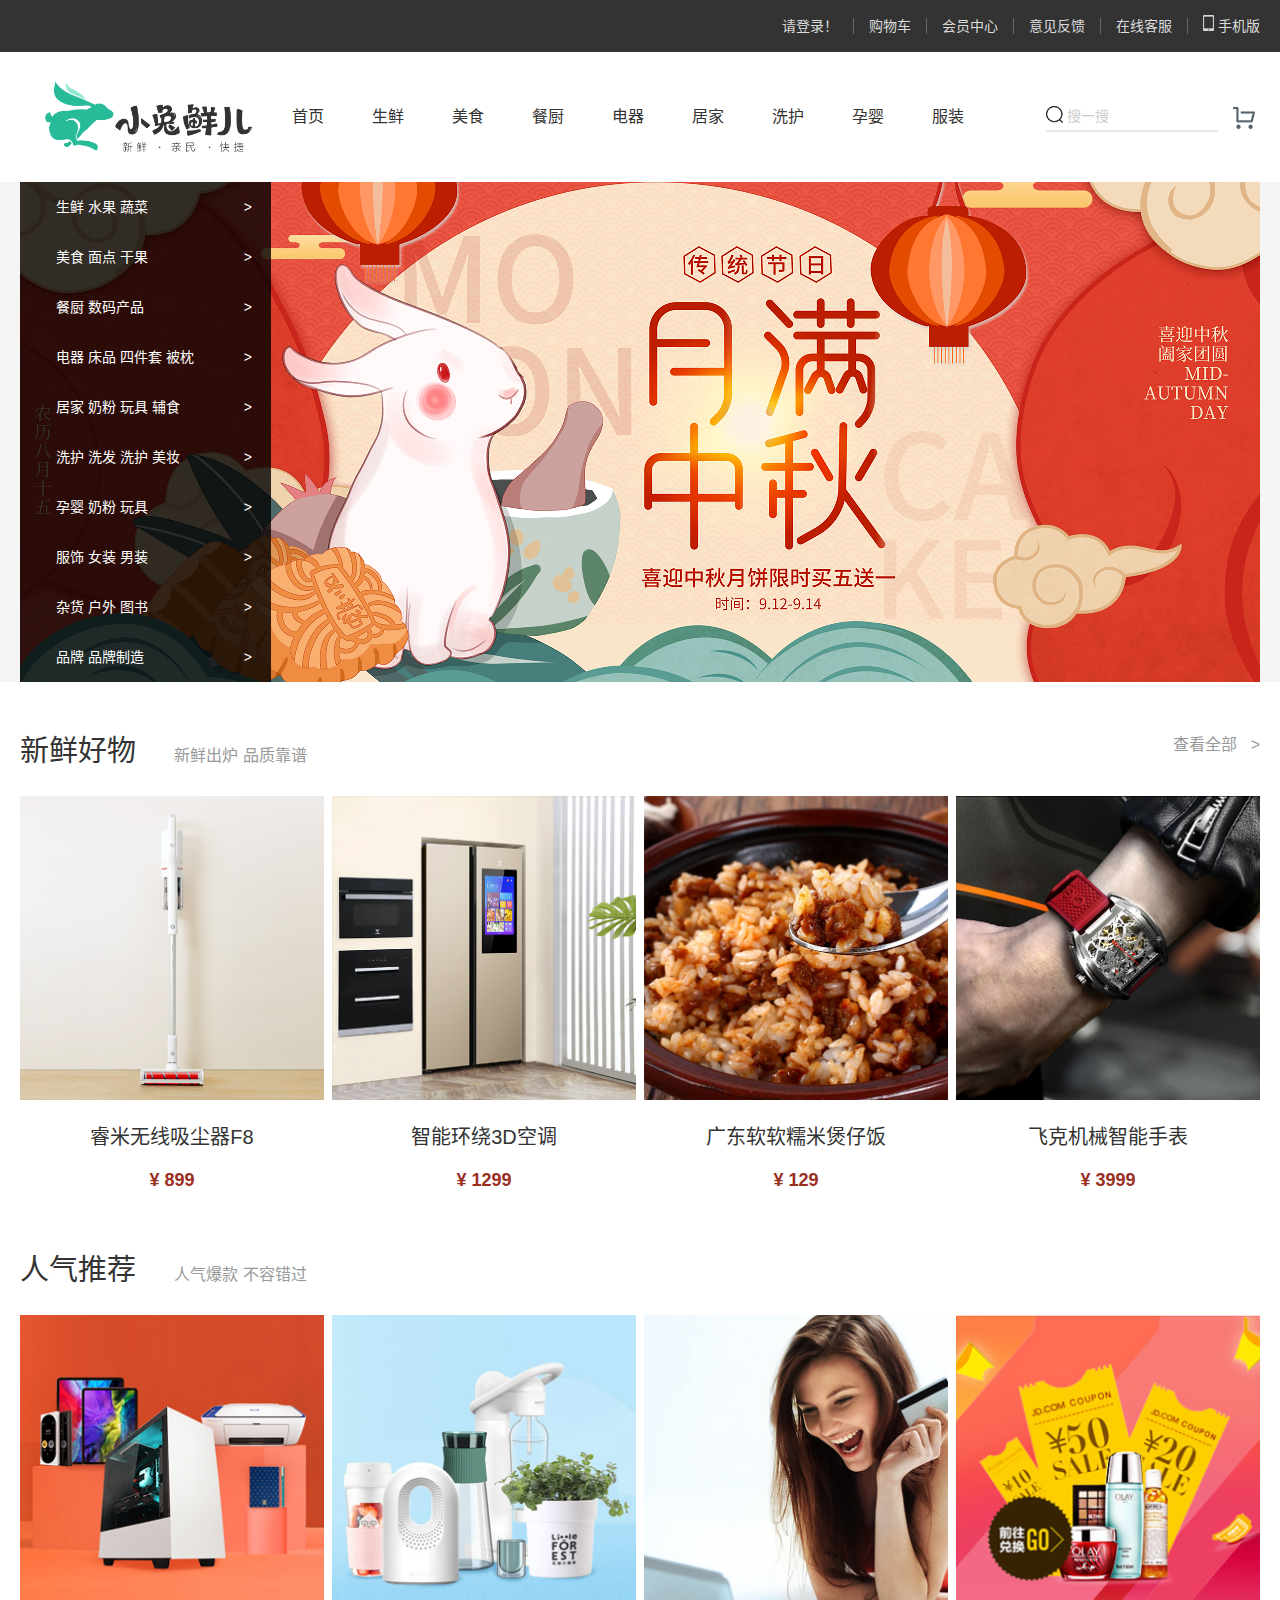
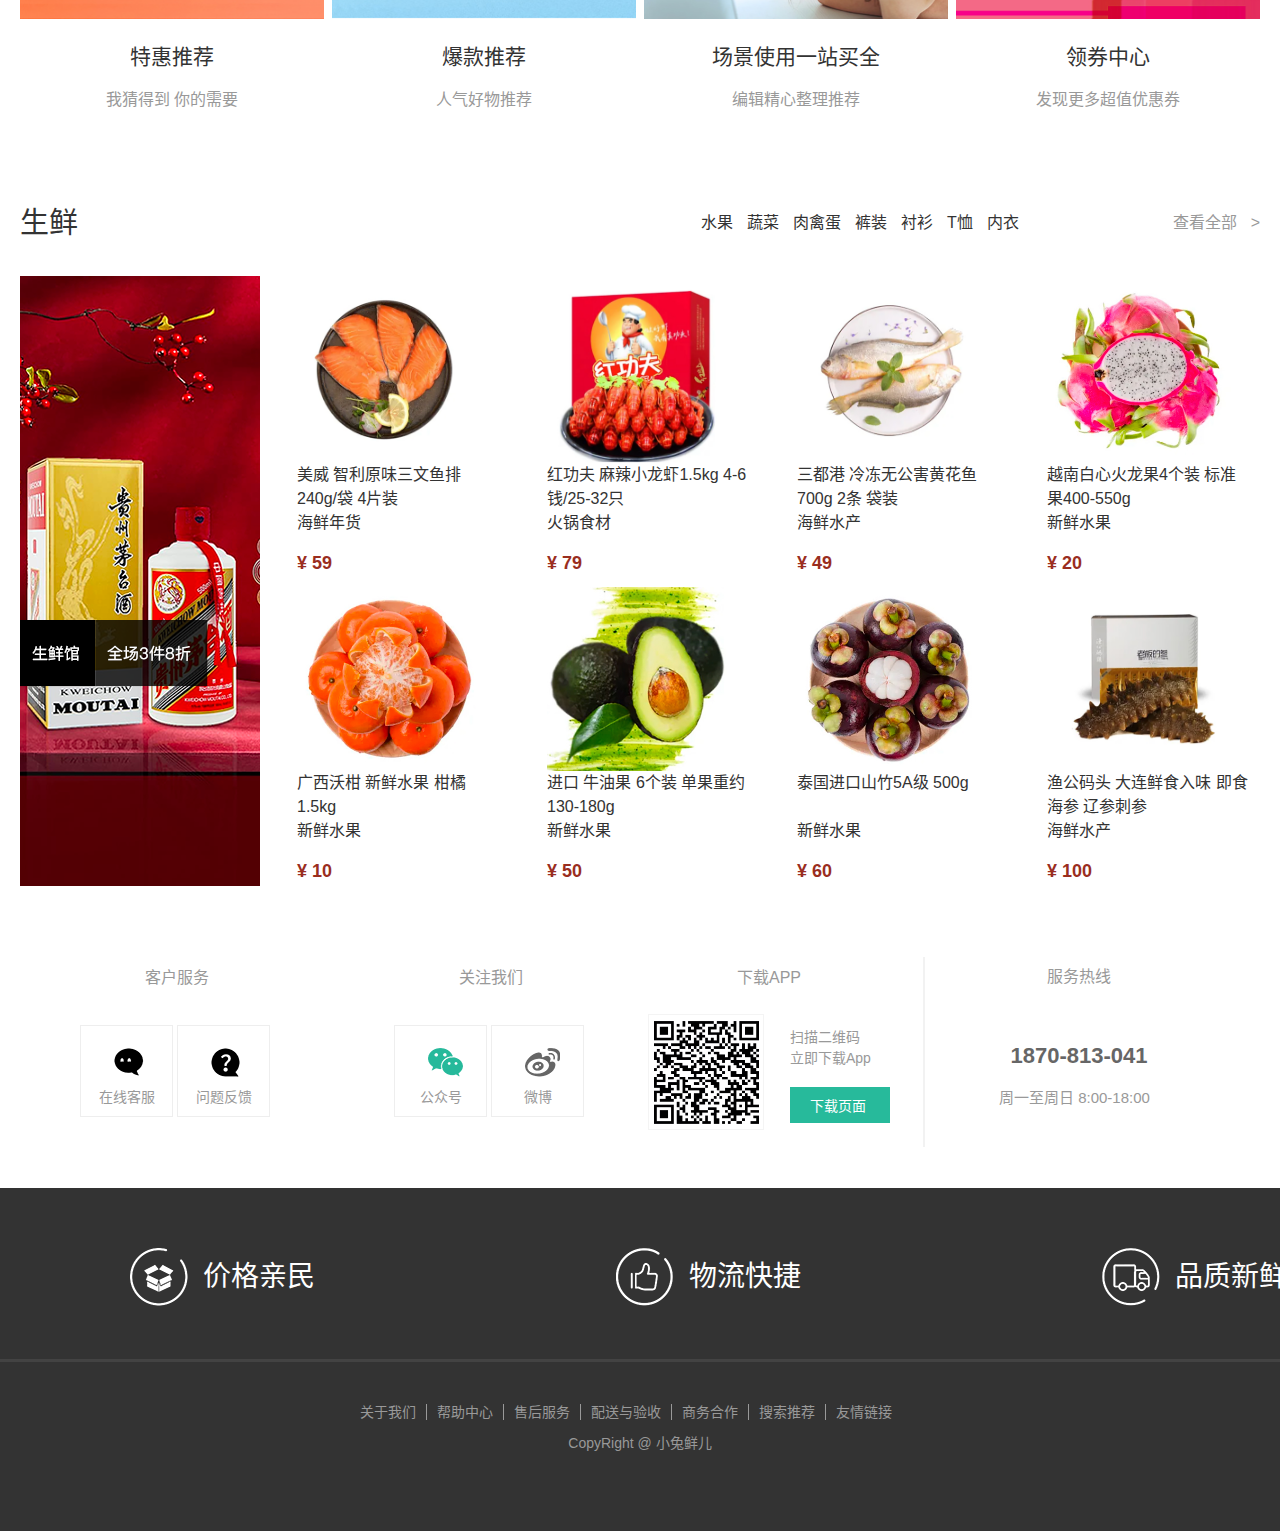
<file: index.html>
<!DOCTYPE html>
<html lang="zh-CN">
<head>
    <meta charset="UTF-8">
    <meta http-equiv="X-UA-Compatible" content="IE=edge">
    <meta name="viewport" content="width=device-width, initial-scale=1.0">
    <title>小兔鲜儿-新鲜、惠民、快捷！</title>
    <meta name="description" content="小兔鲜儿官网，致力于打造全球最大的食品、生鲜电商购物平台。">
    <meta name="keywords" content="小兔鲜儿,食品,生鲜,服装,家电,电商,购物">
    <link rel="shortcut icon" href="./images/favicon.ico">
    <link rel="stylesheet" href="./base.css">
    <link rel="stylesheet" href="./index.css">
</head>
<body>
    <!-- 标题 -->
    <div class="indextitle">
        <ul class="wrapper">
            <li><a href="#"><span></span> 手机版</a></li>
            <li><a href="#" id="zaixiankefu">在线客服</a></li>
            <li><a href="./yijianfankui/opinion.html">意见反馈</a></li>
            <li><a href="./geren_center/personal.html">会员中心</a></li>
            <li><a href="./shopping_car/shopping_car.html">购物车</a></li>
            <li><a href="./denglu/denglu.html" id="deng_lu">请登录！</a></li>    
        </ul>
    </div>
    <!-- 客服二维码 -->
    <div id="kefu_qrcod"><img src="./images/qrcod.png" width="200px;" height="200px"></div>
    <script src="./index.js"></script>
    <!-- 导航 -->
    <div class="dh wrapper">
       <div class="logo"><img src="./images/logo.png" width="207px"></div>
       <div class="nav">
        <ul>
            <li><a href="#">首页</a></li>
            <li><a href="#">生鲜</a></li>
            <li><a href="#">美食</a></li>
            <li><a href="#">餐厨</a></li>
            <li><a href="#">电器</a></li>
            <li><a href="#">居家</a></li>
            <li><a href="#">洗护</a></li>
            <li><a href="#">孕婴</a></li>
            <li><a href="#">服装</a></li>
        </ul>
       </div>
       <div class="sosuo">
        <span></span>
        <input type="text" placeholder=" 搜一搜">
       </div>
       <a href="./shopping_car/shopping_car.html" class="car"></a>
    </div>
    <!-- 轮播图 -->
    <div style="background-color: #f5f5f5;">
     <div class="banner wrapper">
        <div class="banner_left">
            <ul>
                <li><a href="#">生鲜 水果 蔬菜<span>></span></a></li>
                <li><a href="#">美食 面点 干果<span>></span></a></li>
                <li><a href="#">餐厨 数码产品<span>></span></a></li>
                <li><a href="#">电器 床品 四件套 被枕<span>></span></a></li>
                <li><a href="#">居家 奶粉 玩具 辅食<span>></span></a></li>
                <li><a href="#">洗护 洗发 洗护 美妆<span>></span></a></li>
                <li><a href="#">孕婴 奶粉 玩具<span>></span></a></li>
                <li><a href="#">服饰 女装 男装<span>></span></a></li>
                <li><a href="#">杂货 户外 图书<span>></span></a></li>
                <li><a href="#">品牌 品牌制造<span>></span></a></li>
            </ul>
        </div>
     </div>
    </div>
    <!-- 新鲜好物 -->
    <div class="xinxian wrapper">
        <div class="xinxiantitle">
            <span style="font-size: 29px;">新鲜好物</span>
            <p>新鲜出炉 品质靠谱</p>
            <a href="#">查看全部 &nbsp;&nbsp;></a>
        </div>
        <div class="xinxianphoto">
            <ul>
                <li>
                    <a href="https://item.jd.com/10053233692586.html">
                        <img src="./uploads/new_goods_1.jpg" width="304px">
                        <span>睿米无线吸尘器F8</span>
                        <h4>¥ 899</h4>
                    </a>
                </li>
                <li>
                    <a href="https://item.jd.com/10054317260463.html">
                        <img src="./uploads/new_goods_2.jpg" width="304px">
                        <span>智能环绕3D空调</span>
                        <h4>¥ 1299</h4>
                    </a>
                </li>
                <li>
                    <a href="https://item.jd.com/10029242506489.html">
                        <img src="./uploads/new_goods_3.jpg" width="304px">
                        <span>广东软软糯米煲仔饭</span>
                        <h4>¥ 129</h4>
                    </a>
                </li>
                <li style="margin-right: 0;">
                    <a href="https://item.jd.com/56588904859.html">
                        <img src="./uploads/new_goods_4.jpg" width="304px">
                        <span>飞克机械智能手表</span>
                        <h4>¥ 3999</h4>
                    </a>
                </li>
            </ul>
        </div>
    </div>
    <!-- 人气推荐 -->
    <div class="xinxian wrapper" style="margin-bottom: 55px;">
        <div class="xinxiantitle">
            <span style="font-size: 29px;">人气推荐</span>
            <p>人气爆款 不容错过</p>
        </div>
        <div class="popular">
            <ul>
                <li>
                    <a href="#">
                        <img src="./uploads/popular_1.jpg" width="304px">
                        <span>特惠推荐</span>
                        <h4>我猜得到 你的需要</h4>
                    </a>
                </li>
                <li>
                    <a href="#">
                        <img src="./uploads/popular_2.jpg" width="304px">
                        <span>爆款推荐</span>
                        <h4>人气好物推荐</h4>
                    </a>
                </li>
                <li>
                    <a href="#">
                        <img src="./uploads/popular_3.jpg" width="304px">
                        <span>场景使用一站买全</span>
                        <h4>编辑精心整理推荐</h4>
                    </a>
                </li>
                <li style="margin-right: 0;">
                    <a href="#">
                        <img src="./uploads/popular_4.jpg" width="304px">
                        <span>领券中心</span>
                        <h4>发现更多超值优惠券</h4>
                    </a>
                </li>
            </ul>
        </div>
    </div>
    <!-- 生鲜 -->
    <div class="fresh wrapper">
         <div class="freshtitle">
             <h3>生鲜</h3>
             <ul style="margin-left: 674px;">
                <li><a href="#">水果</a></li>
                <li><a href="#">蔬菜</a></li>
                <li><a href="#">肉禽蛋</a></li>
                <li><a href="#">裤装</a></li>
                <li><a href="#">衬衫</a></li>
                <li><a href="#">T恤</a></li>
                <li><a href="#">内衣</a></li>
             </ul>
             <a href="#" class="showall">查看全部 &nbsp;&nbsp;></a>
         </div>
         <div class="freshphoto">
            <a href="#"><img src="./uploads/fresh_goods_cover.png"></a>
            <div class="freshphoto_right">
                <ul>
                    <li>
                        <a href="#">
                            <img src="./uploads/fresh_goods_1.jpg" width=184px height="184px">
                            <span>美威 智利原味三文鱼排 240g/袋 4片装</span>
                            <p>海鲜年货</p>
                            <h4>¥ 59</h4>                 
                        </a>
                    </li>
                    <li>
                        <a href="#">
                            <img src="./uploads/fresh_goods_2.jpg" width=184px height="184px">
                            <span>红功夫 麻辣小龙虾1.5kg 4-6钱/25-32只</span>
                            <p>火锅食材</p>
                            <h4>¥ 79</h4>                 
                        </a>
                    </li>
                    <li>
                        <a href="#">
                            <img src="./uploads/fresh_goods_3.jpg" width=184px height="184px">
                            <span>三都港 冷冻无公害黄花鱼 700g 2条 袋装</span>
                            <p>海鲜水产</p>
                            <h4>¥ 49</h4>                 
                        </a>
                    </li>
                    <li>
                        <a href="#">
                            <img src="./uploads/fresh_goods_5.jpg" width=184px height="184px">
                            <span>越南白心火龙果4个装 标准果400-550g</span>
                            <p>新鲜水果</p>
                            <h4>¥ 20</h4>                 
                        </a>
                    </li>
                    <li>
                        <a href="#">
                            <img src="./uploads/fresh_goods_6.jpg" width=184px height="184px">
                            <span>广西沃柑 新鲜水果 柑橘1.5kg</span>
                            <p>新鲜水果</p>
                            <h4>¥ 10</h4>                 
                        </a>
                    </li>
                    <li>
                        <a href="#">
                            <img src="./uploads/fresh_goods_7.jpg" width=184px height="184px">
                            <span>进口 牛油果 6个装 单果重约130-180g</span>
                            <p>新鲜水果</p>
                            <h4>¥ 50</h4>                 
                        </a>
                    </li>
                    <li>
                        <a href="#">
                            <img src="./uploads/fresh_goods_8.jpg" width=184px height="184px">
                            <span>泰国进口山竹5A级 500g</span><br>
                            <p>新鲜水果</p>
                            <h4>¥ 60</h4>                 
                        </a>
                    </li>
                    <li>
                        <a href="#">
                            <img src="./uploads/fresh_goods_4.jpg" width=184px height="184px">
                            <span>渔公码头 大连鲜食入味 即食海参 辽参刺参 </span>
                            <p>海鲜水产</p>
                            <h4>¥ 100</h4>                 
                        </a>
                    </li>
                </ul>
            </div>
         </div>
    </div>
    <!-- 联系我们 -->
    <div class="callWe wrapper">
        <div class="callwe_khfw">
              <p style="text-align: center; color: #999999;">客户服务</p>
              <a href="#" class="khfwcommon">
                <span></span>
                <p>在线客服</p>
              </a>
              <a class="khfwcommon">
                <span style="background-position: -350px -70px;"></span>
                <p>问题反馈</p>
              </a>
        </div>
        <div class="callwe_khfw" style="margin-left: 120px;">
            <p style="text-align: center; color: #999999;">关注我们</p>
            <a href="#" class="khfwcommon">
              <span style="background-position: -205px -15px;"></span>
              <p>公众号</p>
            </a>
            <a href="#" class="khfwcommon">
              <span style="background-position: -350px -15px;"></span>
              <p>微博</p>
            </a>
        </div>
        <div class="callwe_xz">
            <p style="text-align: center; color: #999999; padding-left: 0;">下载APP</p>
            <div class="qrcode">
              <img src="./images/qrcod.png" width="105px" height="103px" style="margin-top: 6px; margin-left: 5px;">
            </div>
            <div class="xz_right">
                <p>扫描二维码</p>
                <p>立即下载App</p>
                <a href="#">下载页面</a>
            </div>
        </div>
        <div class="callwe_h">
           <div class="callwe_call">
               <p style="text-align: center; color: #999999;">服务热线</p>
               <span>1870-813-041</span>
               <p style="margin-top: 15px; font-size: 15px; color: #999999;">周一至周日 8:00-18:00</p>
           </div>
        </div>
    </div>
    <!-- 版权 -->
    <div class="copyright">
        <div class="copyright_top wrapper">
          <div class="font" style="margin-left: 130px;">
                <span style="background-position: 0 0;"></span>
                <p>价格亲民</p>
          </div>
          <div class="font" style="margin-left: 300px;">
                <span style="background-position: -65px 0;"></span>
                <p>物流快捷</p>
          </div>
          <div class="font" style="margin-left: 300px;">
                <span style="background-position: -130px 0;"></span>
                <p>品质新鲜</p>
          </div>
        </div>
        <div class="copyright_botton wrapper">
          <ul>
            <li><a href="#">关于我们</a></li>
            <li><a href="#">帮助中心</a></li>
            <li><a href="#">售后服务</a></li>
            <li><a href="#">配送与验收</a></li>
            <li><a href="#">商务合作</a></li>
            <li><a href="#">搜索推荐</a></li>
            <li><a href="#">友情链接</a></li>
          </ul>
          <p>CopyRight @ 小兔鲜儿</p>
        </div>
    </div>
</body>
</html>
</file>
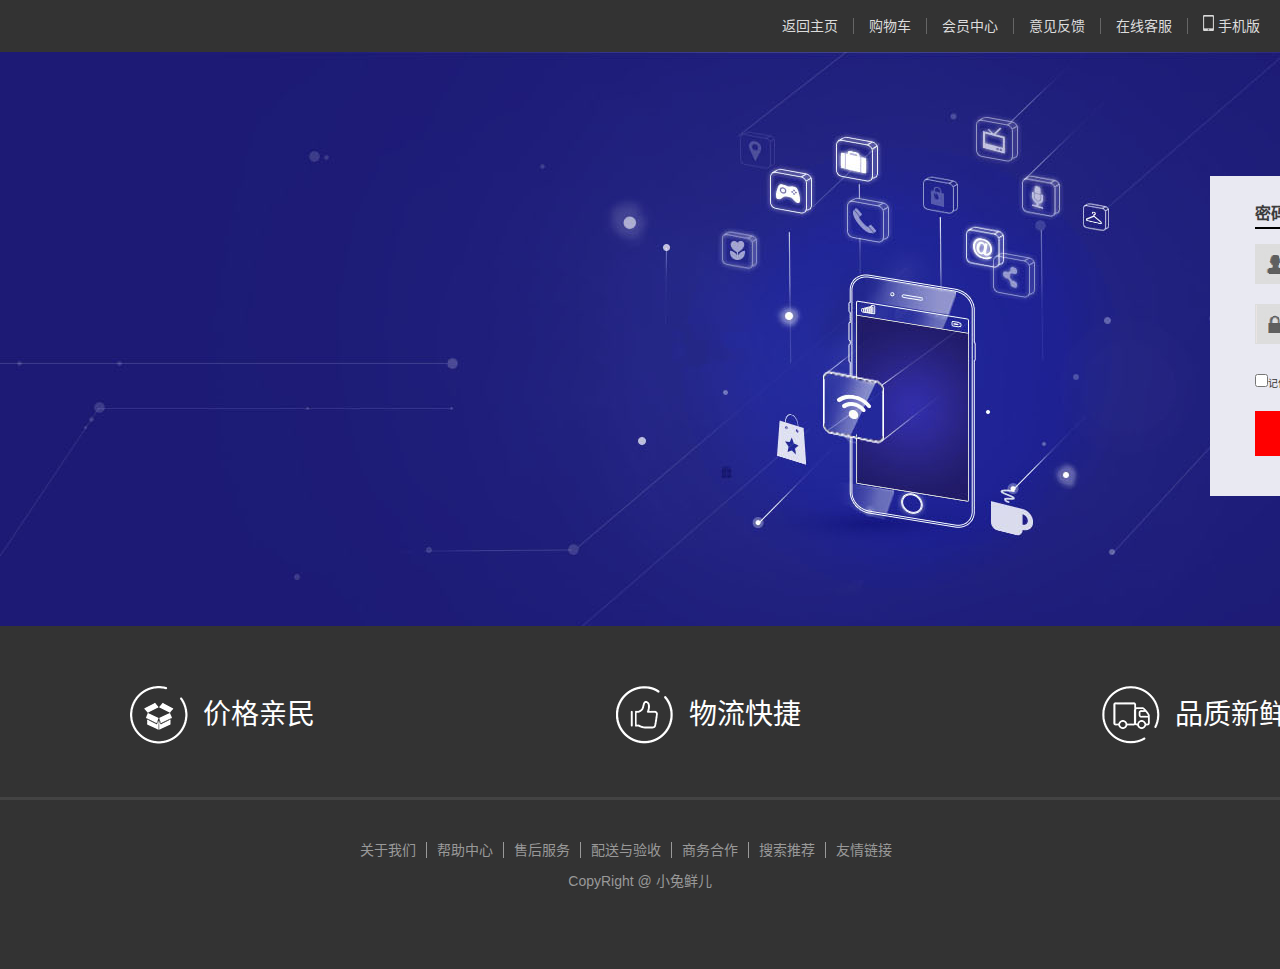
<file: denglu/denglu.html>
<!DOCTYPE html>
<html lang="zh-CN">
<head>
    <meta charset="UTF-8">
    <meta http-equiv="X-UA-Compatible" content="IE=edge">
    <meta name="viewport" content="width=device-width, initial-scale=1.0">
    <title>小兔鲜儿-新鲜、惠民、快捷！</title>
    <meta name="description" content="小兔鲜儿官网，致力于打造全球最大的食品、生鲜电商购物平台。">
    <meta name="keywords" content="小兔鲜儿,食品,生鲜,服装,家电,电商,购物">
    <link rel="shortcut icon" href="../images/favicon.ico">
    <link rel="stylesheet" href="../base.css">
    <link rel="stylesheet" href="../index.css">
    <link rel="stylesheet" href="./denglu.css">
</head>
<body>
    <!-- 标题 -->
    <div class="indextitle">
        <ul class="wrapper">
            <li><a href="#"><span></span> 手机版</a></li>
            <li><a href="#" id="zaixiankefu">在线客服</a></li>
            <li><a href="../yijianfankui/opinion.html">意见反馈</a></li>
            <li><a href="#">会员中心</a></li>
            <li><a href="#">购物车</a></li>
            <li><a href="../index.html">返回主页</a></li>
        </ul>
    </div>
    <!-- 登录 -->
    <div class="denglu">
    <!-- 客服二维码 -->
    <div id="kefu_qrcod"><img src="../images/qrcod.png" width="200px;" height="200px"></div>
        <div class="wrapper" style="height: 574px;">
            <div class="dl">
                <div class="font_tobu">密码登录</div>
                <div class="yhm"><img src="../images/r.png" width="37px" height="38px"><input type="text" value="" placeholder="用户名/邮箱地址/手机号" id="user"></div>
                <div class="yhm mm"><img src="../images/suo.png" width="37px" height="38px"><input type="password" value="" placeholder="填写密码" id="password"></div>
                   <div class="jz">
                        <label><input type="checkbox" name="type">记住账号</label>
                        <span style="margin-left: 63px;">
                            <a href="#">欢迎注册&nbsp;</a>
                            <a href="#">&nbsp;忘记密码?</a>
                        </span>
                    </div>
                    <button type="submit" class="font_denglu" id="enter">登录</button>
                    <script src="./denglu.js"></script>
            </div>
        </div>
    </div>
    <!-- 版权 -->
    <div class="copyright">
        <div class="copyright_top wrapper">
          <div class="font" style="margin-left: 130px;">
                <span style="background-position: 0 0;"></span>
                <p>价格亲民</p>
          </div>
          <div class="font" style="margin-left: 300px;">
                <span style="background-position: -65px 0;"></span>
                <p>物流快捷</p>
          </div>
          <div class="font" style="margin-left: 300px;">
                <span style="background-position: -130px 0;"></span>
                <p>品质新鲜</p>
          </div>
        </div>
        <div class="copyright_botton wrapper">
          <ul>
            <li><a href="#">关于我们</a></li>
            <li><a href="#">帮助中心</a></li>
            <li><a href="#">售后服务</a></li>
            <li><a href="#">配送与验收</a></li>
            <li><a href="#">商务合作</a></li>
            <li><a href="#">搜索推荐</a></li>
            <li><a href="#">友情链接</a></li>
          </ul>
          <p>CopyRight @ 小兔鲜儿</p>
        </div>
    </div>
</body>
</html>
</file>
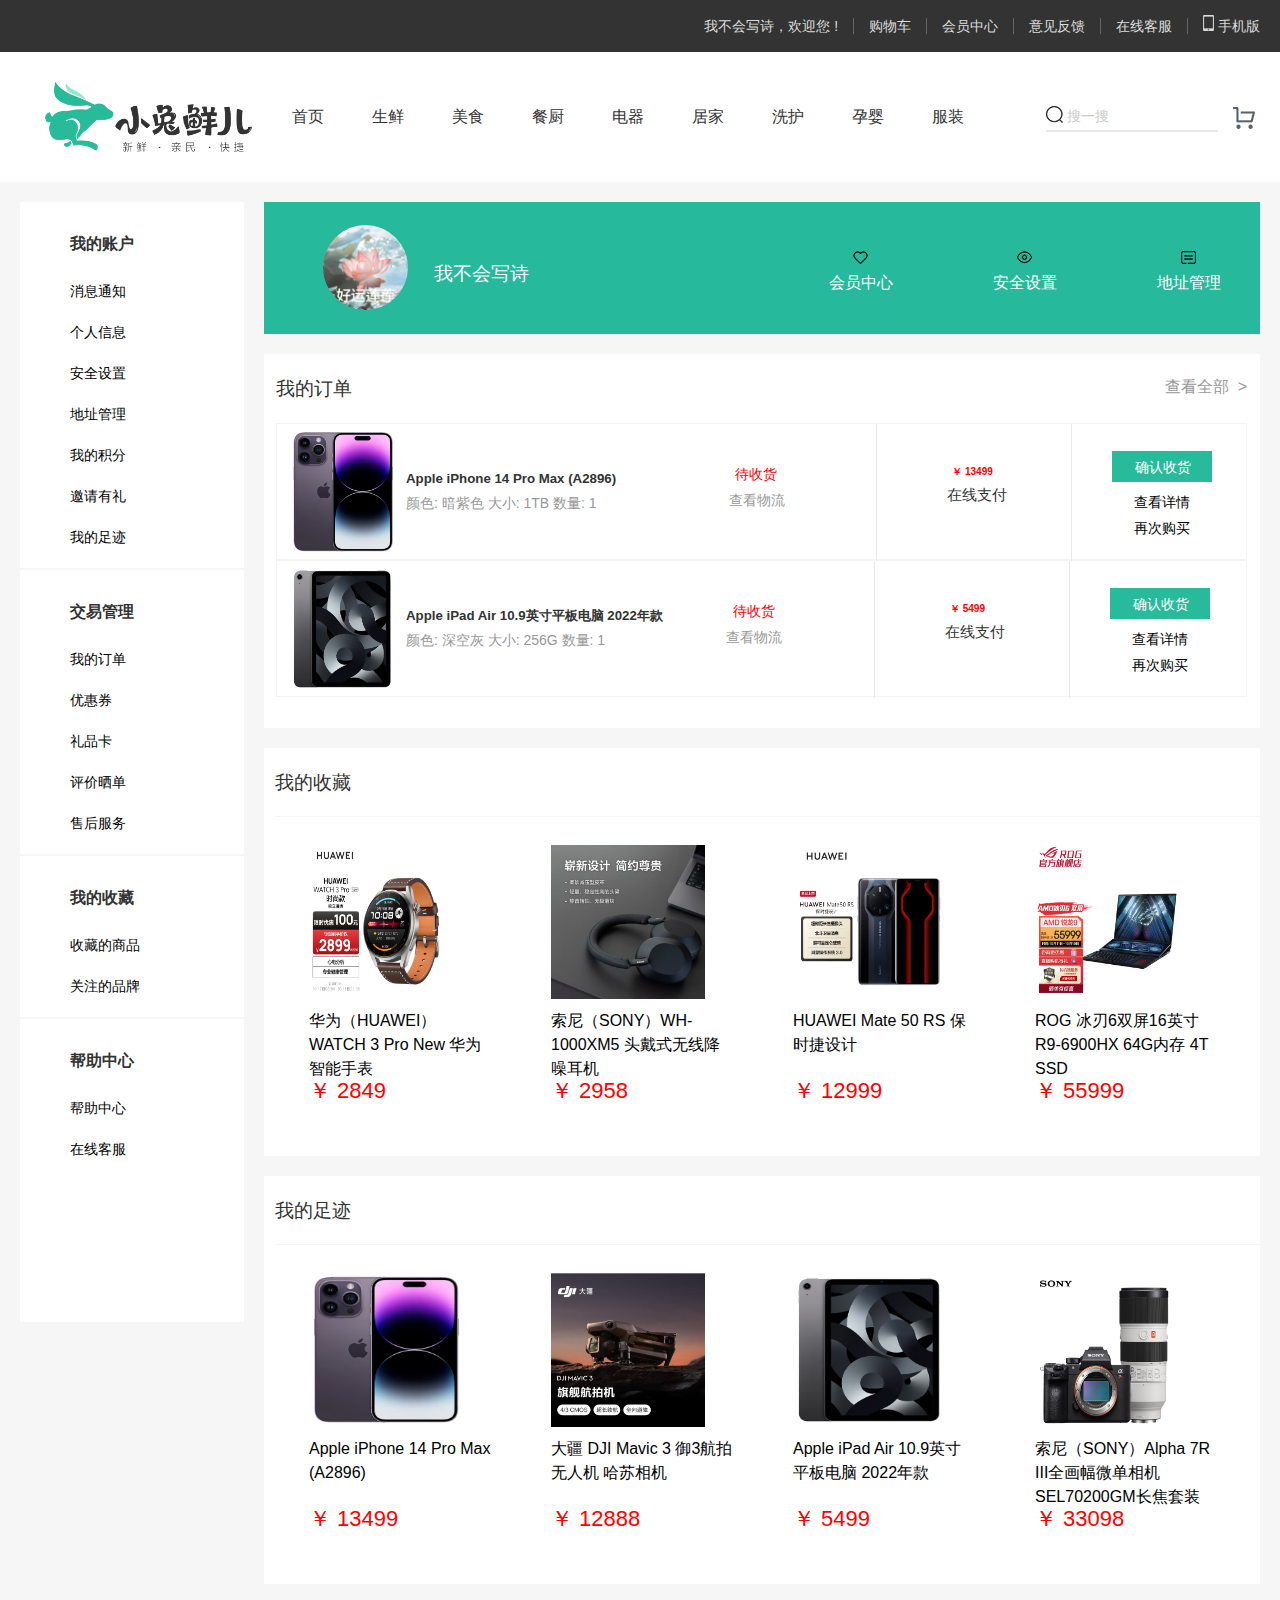
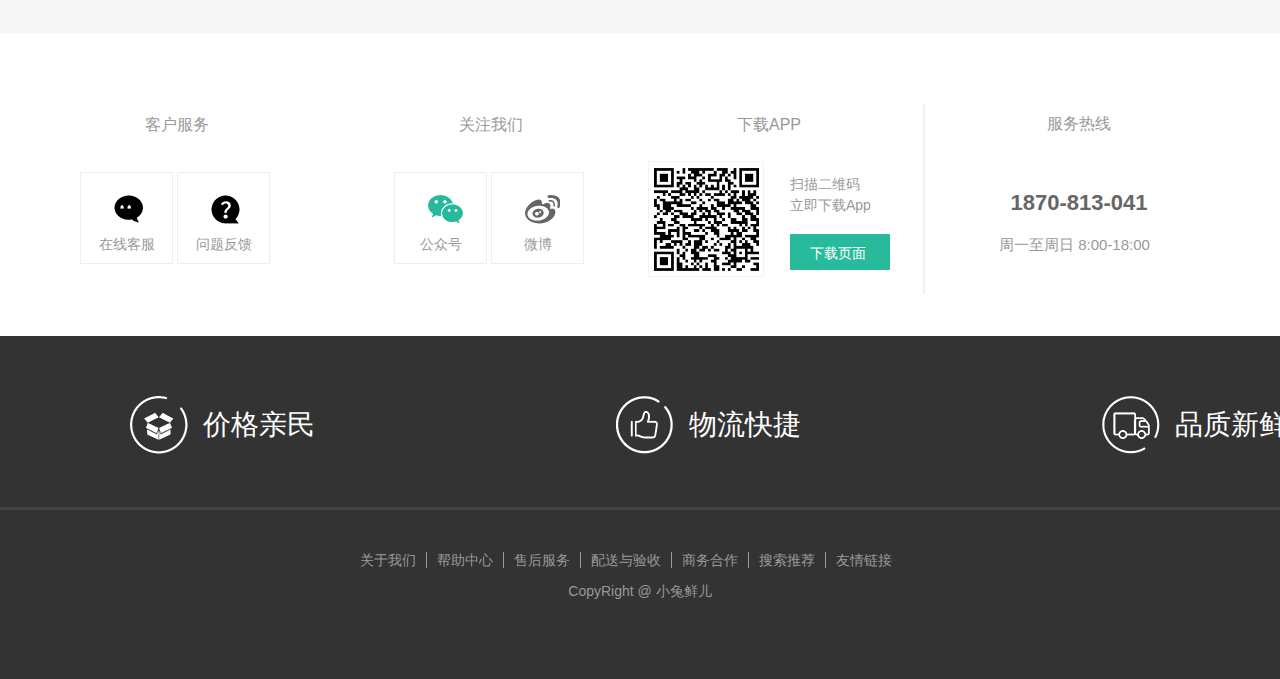
<file: geren_center/personal.html>
<!DOCTYPE html>
<html lang="en">
<head>
    <meta charset="UTF-8">
    <meta http-equiv="X-UA-Compatible" content="IE=edge">
    <meta name="viewport" content="width=device-width, initial-scale=1.0">
    <title>小兔鲜儿-新鲜、惠民、快捷！</title>
    <meta name="description" content="小兔鲜儿官网，致力于打造全球最大的食品、生鲜电商购物平台。">
    <meta name="keywords" content="小兔鲜儿,食品,生鲜,服装,家电,电商,购物">
    <link rel="shortcut icon" href="../images/favicon.ico">
    <link rel="stylesheet" href="../base.css">
    <link rel="stylesheet" href="../index.css">
    <link rel="stylesheet" href="./personal.css">
</head>
<body>
    <!-- 标题 -->
    <div class="indextitle">
        <ul class="wrapper">
            <li><a href="#"><span></span> 手机版</a></li>
            <li><a href="#" id="zaixiankefu">在线客服</a></li>
            <li><a href="../yijianfankui/opinion.html">意见反馈</a></li>
            <li><a href="#">会员中心</a></li>
            <li><a href="../shopping_car/shopping_car.html">购物车</a></li>
            <li><a href="#">我不会写诗，欢迎您 !</a></li>    
        </ul>
    </div>
    <!-- 导航 -->
    <div style="background-color: white;">
        <!-- 客服二维码 -->
        <div id="kefu_qrcod"><img src="../images/qrcod.png" width="200px;" height="200px"></div>
        <script>
            var zaixiankefu = document.getElementById('zaixiankefu');
            var flag = true;
            zaixiankefu.onclick = function(){
                var kefu_qrcod = document.getElementById('kefu_qrcod');
                if(flag){
                    flag = false
                    kefu_qrcod.style = "display: block";
                }
                else{
                    flag = true;
                    kefu_qrcod.style = "display: none";
                }  
            }
        </script>
        <div class="dh wrapper">
       <div class="logo"><img src="../images/logo.png" width="207px"></div>
       <div class="nav">
        <ul>
            <li><a href="../index.html">首页</a></li>
            <li><a href="#">生鲜</a></li>
            <li><a href="#">美食</a></li>
            <li><a href="#">餐厨</a></li>
            <li><a href="#">电器</a></li>
            <li><a href="#">居家</a></li>
            <li><a href="#">洗护</a></li>
            <li><a href="#">孕婴</a></li>
            <li><a href="#">服装</a></li>
        </ul>
       </div>
       <div class="sosuo">
        <span></span>
        <input type="text" placeholder=" 搜一搜">
       </div>
       <a href="#" class="car"></a>
        </div>
    </div>
    <!-- 主体 -->
    <div class="zhuti wrapper">
        <div class="zhuti_left">
            <dl>
                <dt>我的账户</dt>
                <dd><a href="#">消息通知</a></dd>
                <dd><a href="#">个人信息</a></dd>
                <dd><a href="#">安全设置</a></dd>
                <dd><a href="#">地址管理</a></dd>
                <dd><a href="#">我的积分</a></dd>
                <dd><a href="#">邀请有礼</a></dd>
                <dd><a href="#">我的足迹</a></dd>
            </dl>
            <hr style="border: 1px solid #f6f6f6;">
            <dl>
                <dt>交易管理</dt>
                <dd><a href="#">我的订单</a></dd>
                <dd><a href="#">优惠券</a></dd>
                <dd><a href="#">礼品卡</a></dd>
                <dd><a href="#">评价晒单</a></dd> 
                <dd><a href="#">售后服务</a></dd>
            </dl> 
            <hr style="border: 1px solid #f6f6f6;">
            <dl>
                <dt>我的收藏</dt>
                <dd><a href="#">收藏的商品</a></dd>
                <dd><a href="#">关注的品牌</a></dd>
            </dl> 
            <hr style="border: 1px solid #f6f6f6;">
            <dl>
                <dt>帮助中心</dt>
                <dd><a href="#">帮助中心</a></dd>
                <dd><a href="#">在线客服</a></dd>
            </dl> 
        </div>
        <div class="zhuti_right">
            <div class="right_one">
                <a href="#" class="avatar"></a>
                <h3>我不会写诗</h3>
                <ul>
                    <li><a href="#">
                        <span style="background-position: -120px -110px;"></span>
                        <p>会员中心</p>
                        </a>
                    </li>
                    <li><a href="#">
                        <span style="background-position: -160px -110px;"></span>
                        <p>安全设置</p>
                        </a>
                    </li>
                    <li><a href="#">
                        <span style="background-position: -200px -110px;"></span>
                        <p>地址管理</p>
                        </a>
                    </li>
                </ul>
            </div>
            <div class="right_two">
                <div class="me_dingdan">
                    <h4 style="display: inline-block;">我的订单</h4>
                    <a href="#">查看全部 &nbsp;></a>
                </div>
                <div class="dingdan_one">
                    <a href="#"><img src="../uploads/iphon.png" width=106px; height=126px;></a>
                    <h5>Apple iPhone 14 Pro Max (A2896) <br><p>颜色: 暗紫色 大小: 1TB 数量: 1</p></h5>
                    <span style="color: red; text-align: center;">待收货<a href="#" style="color: #999;">查看物流</a></span>
                    <div class="jiage">
                        <h6 style="color: red; float: left; margin-left: 75px; margin-top: 40px;">￥ 13499</h6>
                        <p style="float: left; margin-left: 70px; margin-top: 5px;">在线支付</p>
                    </div>
                    <div style="float: left; font-size: 14px;">
                        <div class="font_ljfk"><a href="#" style="color: white;">确认收货</a></div><br>
                        <div class="xiangqing"><a href="#">查看详情</a><br><a href="#">再次购买</a></div>
                    </div>
                </div>
                <div class="dingdan_one">
                    <a href="#"><img src="../uploads/ipad.png" width=106px; height=126px;></a>
                    <h5>Apple iPad Air 10.9英寸平板电脑 2022年款<br><p>颜色: 深空灰 大小: 256G 数量: 1</p></h5>
                    <h3 class="ssc"><p>待收货</p><a href="#">查看物流</a></h3>
                    <div class="jiage">
                        <h6 style="color: red; float: left; margin-left: 75px; margin-top: 40px;">￥ 5499</h6>
                        <p style="float: left; margin-left: 70px; margin-top: 5px;">在线支付</p>
                    </div>
                    <div style="float: left; font-size: 14px;">
                        <div class="font_ljfk"><a href="#" style="color: white;">确认收货</a></div><br>
                        <div class="xiangqing"><a href="#">查看详情</a><br><a href="#">再次购买</a></div>
                    </div>
                </div>
            </div>
            <div class="right_three">
                <p class="font_sc">我的收藏</p>
                <ul>
                    <li>
                        <a href="https://item.jd.com/100029533743.html">
                            <img src="../uploads/GT3.png" width="154px" height="154px">
                            <span>华为（HUAWEI）WATCH 3 Pro New 华为智能手表</span>
                            <h4>￥ 2849</h4>
                        </a>
                    </li>
                    <li>
                        <a href="https://item.jd.com/10052651670055.html#crumb-wrap">
                            <img src="../uploads/sony.png" width="154px" height="154px">
                            <span>索尼（SONY）WH-1000XM5 头戴式无线降噪耳机</span>
                            <h4>￥ 2958</h4>
                        </a>
                    </li>
                    <li>
                        <a href="https://item.jd.com/100037199889.html">
                            <img src="../uploads/huawei.png" width="154px" height="154px">
                            <span>HUAWEI Mate 50 RS 保时捷设计</span>
                            <h4>￥ 12999</h4>
                        </a>
                    </li>
                    <li>
                        <a href="https://item.jd.com/10049796715139.html">
                            <img src="../uploads/ROG.png" width="154px" height="154px">
                            <span>ROG 冰刃6双屏16英寸 R9-6900HX 64G内存 4T SSD</span>
                            <h4>￥ 55999</h4>
                        </a>
                    </li>
                </ul>
            </div>
            <div class="right_three">
                <p class="font_sc">我的足迹</p>
                <ul>
                    <li>
                        <a href="https://item.jd.com/100038004383.html#crumb-wrap">
                            <img src="../uploads/iphon.png" width="154px" height="154px">
                            <span>Apple iPhone 14 Pro Max (A2896)</span>
                            <h4>￥ 13499</h4>
                        </a>
                    </li>
                    <li>
                        <a href="https://item.jd.com/100015131905.html">
                            <img src="../uploads/djwrj.png" width="154px" height="154px">
                            <span>大疆 DJI Mavic 3 御3航拍无人机 哈苏相机</span>
                            <h4>￥ 12888</h4>
                        </a>
                    </li>
                    <li>
                        <a href="https://item.jd.com/100034709974.html#crumb-wrap">
                            <img src="../uploads/ipad.png" width="154px" height="154px">
                            <span>Apple iPad Air 10.9英寸平板电脑 2022年款</span>
                            <h4>￥ 5499</h4>
                        </a>
                    </li>
                    <li>
                        <a href="https://item.jd.com/5823205.html">
                            <img src="../uploads/sonyxj.png" width="154px" height="154px">
                            <span>索尼（SONY）Alpha 7R III全画幅微单相机 SEL70200GM长焦套装</span>
                            <h4>￥ 33098</h4>
                        </a>
                    </li>
                </ul>
            </div>
        </div>
    </div>
    <!-- 联系我们 -->
    <div style="background-color: white;">
        <div class="callWe wrapper">
            <div class="callwe_khfw">
                  <p style="text-align: center; color: #999999;">客户服务</p>
                  <a href="#" class="khfwcommon">
                    <span></span>
                    <p>在线客服</p>
                  </a>
                  <a class="khfwcommon">
                    <span style="background-position: -350px -70px;"></span>
                    <p>问题反馈</p>
                  </a>
            </div>
            <div class="callwe_khfw" style="margin-left: 120px;">
                <p style="text-align: center; color: #999999;">关注我们</p>
                <a href="#" class="khfwcommon">
                  <span style="background-position: -205px -15px;"></span>
                  <p>公众号</p>
                </a>
                <a href="#" class="khfwcommon">
                  <span style="background-position: -350px -15px;"></span>
                  <p>微博</p>
                </a>
            </div>
            <div class="callwe_xz">
                <p style="text-align: center; color: #999999; padding-left: 0;">下载APP</p>
                <div class="qrcode">
                  <img src="../images/qrcod.png" width="105px" height="103px" style="margin-top: 6px; margin-left: 5px;">
                </div>
                <div class="xz_right">
                    <p>扫描二维码</p>
                    <p>立即下载App</p>
                    <a href="#">下载页面</a>
                </div>
            </div>
            <div class="callwe_h">
               <div class="callwe_call">
                   <p style="text-align: center; color: #999999;">服务热线</p>
                   <span>1870-813-041</span>
                   <p style="margin-top: 15px; font-size: 15px; color: #999999;">周一至周日 8:00-18:00</p>
               </div>
            </div>
        </div>
    </div> 
    <!-- 版权 -->
    <div class="copyright">
        <div class="copyright_top wrapper">
          <div class="font" style="margin-left: 130px;">
                <span style="background-position: 0 0;"></span>
                <p>价格亲民</p>
          </div>
          <div class="font" style="margin-left: 300px;">
                <span style="background-position: -65px 0;"></span>
                <p>物流快捷</p>
          </div>
          <div class="font" style="margin-left: 300px;">
                <span style="background-position: -130px 0;"></span>
                <p>品质新鲜</p>
          </div>
        </div>
        <div class="copyright_botton wrapper">
          <ul>
            <li><a href="#">关于我们</a></li>
            <li><a href="#">帮助中心</a></li>
            <li><a href="#">售后服务</a></li>
            <li><a href="#">配送与验收</a></li>
            <li><a href="#">商务合作</a></li>
            <li><a href="#">搜索推荐</a></li>
            <li><a href="#">友情链接</a></li>
          </ul>
          <p>CopyRight @ 小兔鲜儿</p>
        </div>
    </div>
</body>
</html>
</file>
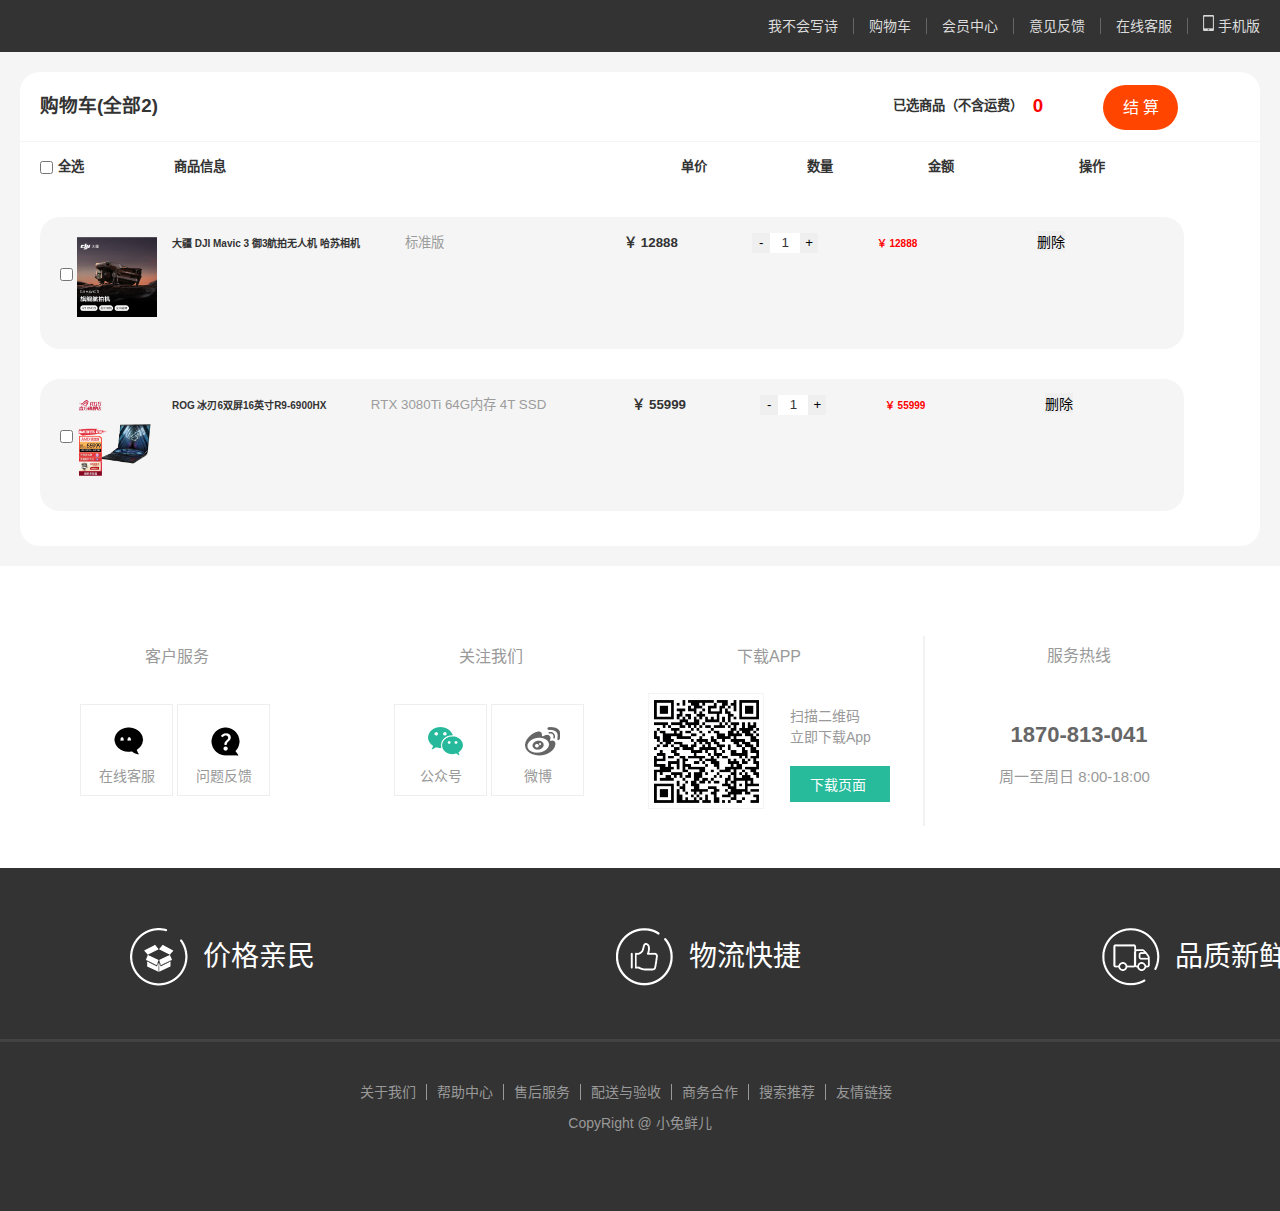
<file: shopping_car/shopping_car.html>
<!DOCTYPE html>
<html lang="zh-CN">
<head>
    <meta charset="UTF-8">
    <meta http-equiv="X-UA-Compatible" content="IE=edge">
    <meta name="viewport" content="width=device-width, initial-scale=1.0">
    <title>小兔鲜儿-新鲜、惠民、快捷！</title>
    <meta name="description" content="小兔鲜儿官网，致力于打造全球最大的食品、生鲜电商购物平台。">
    <meta name="keywords" content="小兔鲜儿,食品,生鲜,服装,家电,电商,购物">
    <link rel="shortcut icon" href="../images/favicon.ico">
    <link rel="stylesheet" href="../base.css">
    <link rel="stylesheet" href="../index.css">
    <link rel="stylesheet" href="./shopping_car.css">
</head>
<body>
    <!-- 标题 -->
    <div class="indextitle">
        <ul class="wrapper">
            <li><a href="#"><span></span> 手机版</a></li>
            <li><a href="#" id="zaixiankefu">在线客服</a></li>
            <li><a href="../yijianfankui/opinion.html">意见反馈</a></li>
            <li><a href="../geren_center/personal.html">会员中心</a></li>
            <li><a href="#">购物车</a></li>
            <li><a href="#">我不会写诗</a></li>
        </ul>
    </div>
    <!-- 客服二维码 -->
    <div id="kefu_qrcod"><img src="../images/qrcod.png" width="200px;" height="200px"></div>
    <!-- 购物车 -->
    <div class="shoppingzt">
        <div class="shoppingcar wrapper">
          <div class="font_shoppingcar">
            <h3 id="z_shu"></h3>
            <h5>已选商品（不含运费）</h5>
            <h3 style="color: red; margin-left: 10px;" id="pay">0</h3>
            <button>结&nbsp;算</button>
          </div>
          <div class="font_xinxi">
            <label style="float: left;"><input type="checkbox" id="selectAll"><h5 style="float: right; margin-left: 5px">全选</h5></label>
            <h5 style="margin-left: 90px;">商品信息</h5>
            <h5 style="margin-left: 455px;">单价</h5>
            <h5 style="margin-left: 100px;">数量</h5>
            <h5 style="margin-left: 95px;">金额</h5>
            <h5 style="margin-left: 125px;">操作</h5>
          </div>
          <div class="shopping_goods">
            <label style="display: inline-block; height: 92px;">
              <input type="checkbox" name="wd_goods">
              <a href="#"><img src="../uploads/djwrj.png" width="80px" height="80px"></a>
              <span>大疆 DJI Mavic 3 御3航拍无人机 哈苏相机</span>
            </label>
              <small>标准版</small>
              <h5>￥ 12888</h5>
              <div class="jiajian">
                <button id="jian1">-</button><input type="text" value="1" id="shuliang1"><button id="jia1">+</button>
              </div>
              <span id="zongjia1" style="color: red; margin-left: 40px;">￥ 12888</span>
              <button id="delgoods1">删除</button>
          </div>
          <div class="shopping_goods">
            <label style="display: inline-block; height: 92px;">
              <input type="checkbox" name="wd_goods">
              <a href="#"><img src="../uploads/ROG.png" width="80px" height="80px"></a>
              <span>ROG 冰刃6双屏16英寸R9-6900HX</span>
            </label>
              <small>RTX 3080Ti 64G内存 4T SSD</small>
              <h5 style="margin-left: 67px;">￥ 55999</h5>
              <div class="jiajian">
                <button id="jian2">-</button><input type="text" value="1" id="shuliang2"><button id="jia2">+</button>
              </div>
              <span id="zongjia2" style="color: red; margin-left: 40px;">￥ 55999</span>
              <button id="delgoods2">删除</button>
          </div>
        </div>
    </div>
    <!-- 联系我们 -->
    <div class="callWe wrapper">
            <div class="callwe_khfw">
                  <p style="text-align: center; color: #999999;">客户服务</p>
                  <a href="#" class="khfwcommon">
                    <span></span>
                    <p>在线客服</p>
                  </a>
                  <a class="khfwcommon">
                    <span style="background-position: -350px -70px;"></span>
                    <p>问题反馈</p>
                  </a>
            </div>
            <div class="callwe_khfw" style="margin-left: 120px;">
                <p style="text-align: center; color: #999999;">关注我们</p>
                <a href="#" class="khfwcommon">
                  <span style="background-position: -205px -15px;"></span>
                  <p>公众号</p>
                </a>
                <a href="#" class="khfwcommon">
                  <span style="background-position: -350px -15px;"></span>
                  <p>微博</p>
                </a>
            </div>
            <div class="callwe_xz">
                <p style="text-align: center; color: #999999; padding-left: 0;">下载APP</p>
                <div class="qrcode">
                  <img src="../images/qrcod.png" width="105px" height="103px" style="margin-top: 6px; margin-left: 5px;">
                </div>
                <div class="xz_right">
                    <p>扫描二维码</p>
                    <p>立即下载App</p>
                    <a href="#">下载页面</a>
                </div>
            </div>
            <div class="callwe_h">
               <div class="callwe_call">
                   <p style="text-align: center; color: #999999;">服务热线</p>
                   <span>1870-813-041</span>
                   <p style="margin-top: 15px; font-size: 15px; color: #999999;">周一至周日 8:00-18:00</p>
               </div>
            </div>
    </div>
    <!-- 版权 -->
    <div class="copyright">
            <div class="copyright_top wrapper">
              <div class="font" style="margin-left: 130px;">
                    <span style="background-position: 0 0;"></span>
                    <p>价格亲民</p>
              </div>
              <div class="font" style="margin-left: 300px;">
                    <span style="background-position: -65px 0;"></span>
                    <p>物流快捷</p>
              </div>
              <div class="font" style="margin-left: 300px;">
                    <span style="background-position: -130px 0;"></span>
                    <p>品质新鲜</p>
              </div>
            </div>
            <div class="copyright_botton wrapper">
              <ul>
                <li><a href="#">关于我们</a></li>
                <li><a href="#">帮助中心</a></li>
                <li><a href="#">售后服务</a></li>
                <li><a href="#">配送与验收</a></li>
                <li><a href="#">商务合作</a></li>
                <li><a href="#">搜索推荐</a></li>
                <li><a href="#">友情链接</a></li>
              </ul>
              <p>CopyRight @ 小兔鲜儿</p>
            </div>
    </div>
    <script src="./shopping_car.js"></script>
</body>
</html>
</file>
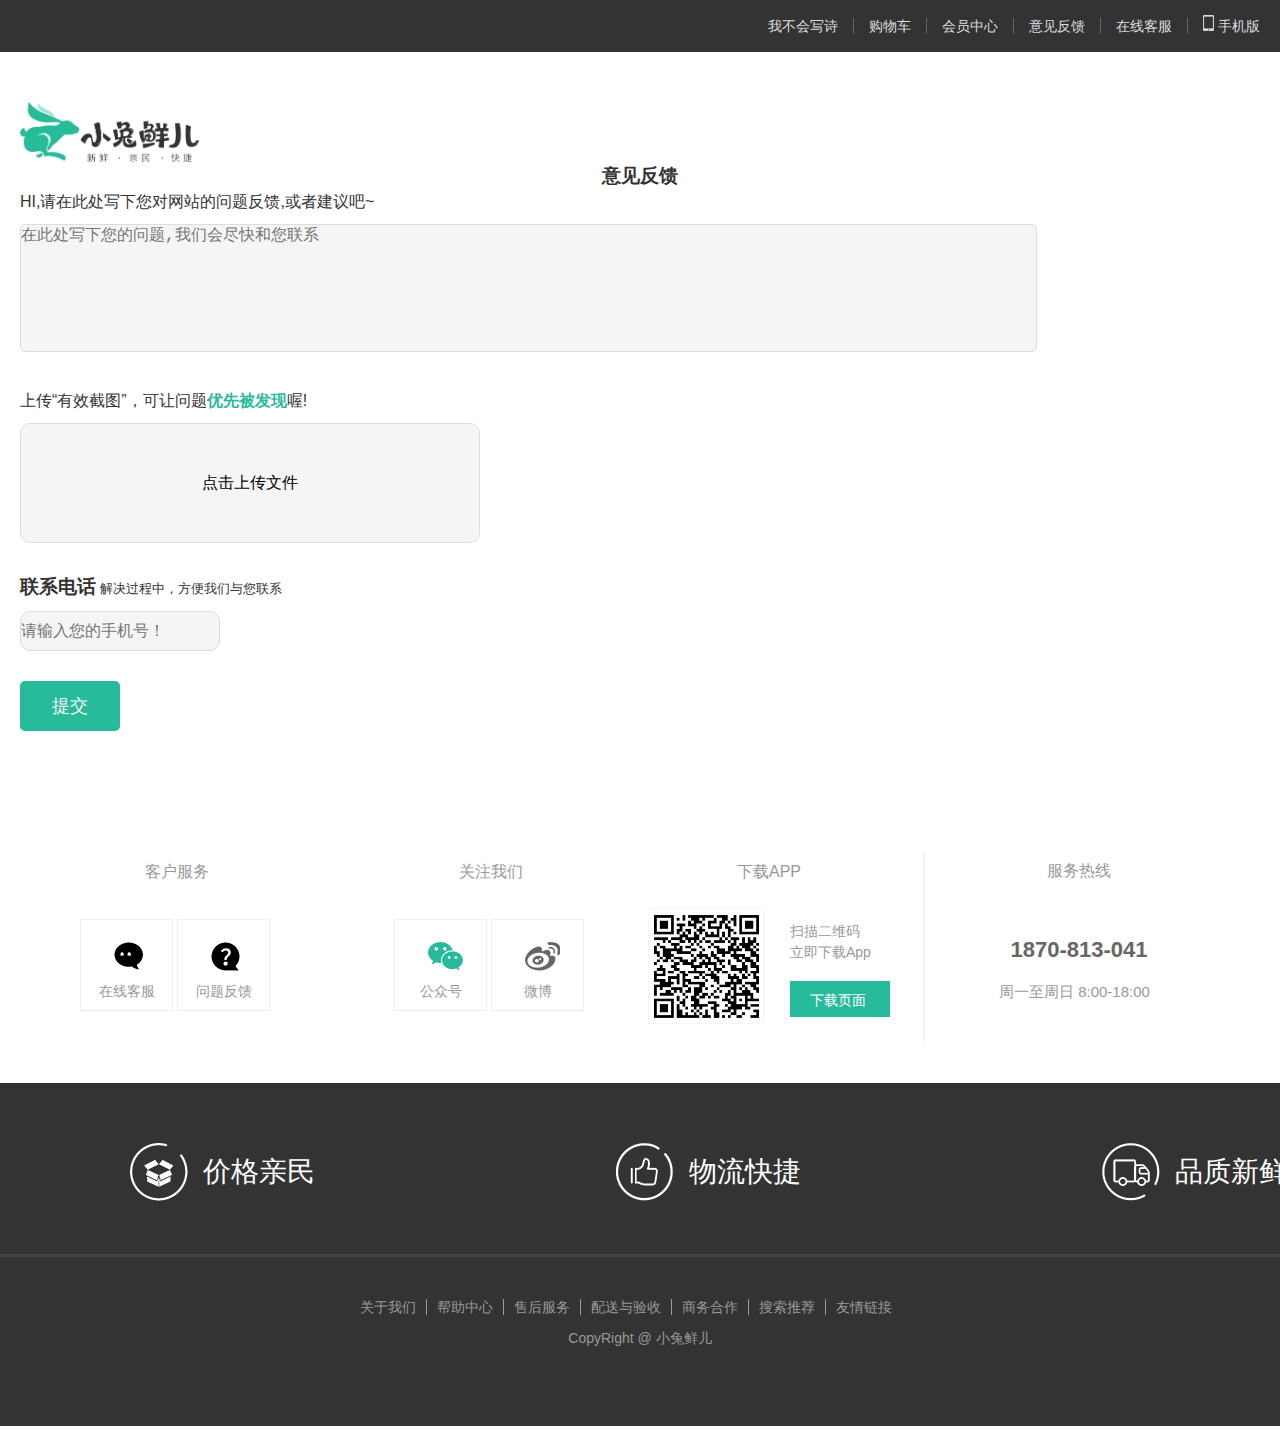
<file: yijianfankui/opinion.html>
<!DOCTYPE html>
<html lang="en">
<head>
    <meta charset="UTF-8">
    <meta http-equiv="X-UA-Compatible" content="IE=edge">
    <meta name="viewport" content="width=device-width, initial-scale=1.0">
    <title>小兔鲜儿-新鲜、惠民、快捷！</title>
    <meta name="description" content="小兔鲜儿官网，致力于打造全球最大的食品、生鲜电商购物平台。">
    <meta name="keywords" content="小兔鲜儿,食品,生鲜,服装,家电,电商,购物">
    <link rel="shortcut icon" href="../images/favicon.ico">
    <link rel="stylesheet" href="../base.css">
    <link rel="stylesheet" href="../index.css">
    <link rel="stylesheet" href="./opinion.css">
</head>
<body>
    <!-- 标题 -->
    <div class="indextitle">
        <ul class="wrapper">
            <li><a href="#"><span></span> 手机版</a></li>
            <li><a href="#" id="zaixiankefu">在线客服</a></li>
            <li><a href="../yijianfankui/opinion.html">意见反馈</a></li>
            <li><a href="../geren_center/personal.html">会员中心</a></li>
            <li><a href="../shopping_car/shopping_car.html">购物车</a></li>
            <li><a href="#">我不会写诗</a></li>
        </ul>
    </div>
    <!-- 客服二维码 -->
    <div id="kefu_qrcod"><img src="../images/qrcod.png" width="200px;" height="200px"></div>
    <!-- 意见反馈主体 -->
    <div class="opinion_zt">
        <div class="wrapper">
            <!-- <input type="text" id="name" placeholder="请输入您的昵称">
            <input type="text" id="sex" placeholder="请输入您的性别">
            <textarea id="id" placeholder="在此处写下您的问题,我们会尽快和您联系" cols= "40" rows= "7" wrap="hard"></textarea>
            <input type="text" id="gender"  placeholder="请留下您的联系方式">
            <input type="button" value="留言" id="btn_add"> -->
            <a href="../index.html"><img src="../images/logo.png" height="60px"></a>
            <h3 style="text-align: center;">意见反馈</h3>
            <p>HI,请在此处写下您对网站的问题反馈,或者建议吧~</p>
            <textarea id="id" placeholder="在此处写下您的问题,我们会尽快和您联系" cols= "100" rows= "7" wrap="hard"></textarea>
            <p style="margin-bottom: 10px;">上传“有效截图”，可让问题<strong style="color: #27ba9b;">优先被发现</strong>喔!</p>
            <input type="file" multiple="ture" id="File" style="display: none;">
            <button id= "wenjian_div" onclick="clp();"><div id="font_sl">点击上传文件</div></button>
            <p>
              <h3 style="display: inline-block;">联系电话 </h3>
              <small> 解决过程中，方便我们与您联系</small>
            </p>
            <input type="text" placeholder="请输入您的手机号！" id="sjh">
            <input type="button" value="提交" id="btn_add">
        </div>
        <script src="./opinion.js"></script>
    </div>
    <!-- 联系我们 -->
    <div class="callWe wrapper">
        <div class="callwe_khfw">
              <p style="text-align: center; color: #999999;">客户服务</p>
              <a href="#" class="khfwcommon">
                <span></span>
                <p>在线客服</p>
              </a>
              <a class="khfwcommon">
                <span style="background-position: -350px -70px;"></span>
                <p>问题反馈</p>
              </a>
        </div>
        <div class="callwe_khfw" style="margin-left: 120px;">
            <p style="text-align: center; color: #999999;">关注我们</p>
            <a href="#" class="khfwcommon">
              <span style="background-position: -205px -15px;"></span>
              <p>公众号</p>
            </a>
            <a href="#" class="khfwcommon">
              <span style="background-position: -350px -15px;"></span>
              <p>微博</p>
            </a>
        </div>
        <div class="callwe_xz">
            <p style="text-align: center; color: #999999; padding-left: 0;">下载APP</p>
            <div class="qrcode">
              <img src="../images/qrcod.png" width="105px" height="103px" style="margin-top: 6px; margin-left: 5px;">
            </div>
            <div class="xz_right">
                <p>扫描二维码</p>
                <p>立即下载App</p>
                <a href="#">下载页面</a>
            </div>
        </div>
        <div class="callwe_h">
           <div class="callwe_call">
               <p style="text-align: center; color: #999999;">服务热线</p>
               <span>1870-813-041</span>
               <p style="margin-top: 15px; font-size: 15px; color: #999999;">周一至周日 8:00-18:00</p>
           </div>
        </div>
    </div>
    <!-- 版权 -->
    <div class="copyright">
        <div class="copyright_top wrapper">
          <div class="font" style="margin-left: 130px;">
                <span style="background-position: 0 0;"></span>
                <p>价格亲民</p>
          </div>
          <div class="font" style="margin-left: 300px;">
                <span style="background-position: -65px 0;"></span>
                <p>物流快捷</p>
          </div>
          <div class="font" style="margin-left: 300px;">
                <span style="background-position: -130px 0;"></span>
                <p>品质新鲜</p>
          </div>
        </div>
        <div class="copyright_botton wrapper">
          <ul>
            <li><a href="#">关于我们</a></li>
            <li><a href="#">帮助中心</a></li>
            <li><a href="#">售后服务</a></li>
            <li><a href="#">配送与验收</a></li>
            <li><a href="#">商务合作</a></li>
            <li><a href="#">搜索推荐</a></li>
            <li><a href="#">友情链接</a></li>
          </ul>
          <p>CopyRight @ 小兔鲜儿</p>
        </div>
</div>
</body>
</html>
</file>
<file: base.css>
*{
    margin: 0;
    padding: 0;
    box-sizing: border-box;
}
body{
    background-color: #f3f5f7;
}
.wrapper{
    width: 1240px;
    margin: 0 auto;
}
li{
    list-style: none;
}
a{
    text-decoration: none;
    color: black;
}
.clearfix::before,.clearfix::after{
              content: '';
              display: table;
          } 
.clearfix::after{
              clear: both;
          }
body{
    font: 16px/1.5 "Helvetica Neue", Helvetica, Arial, "Microsoft Yahei", "Hiragino Sans GB", "Heiti SC", "WenQuanYi Micro Hei", sans-serif;color: #333;
    background-color: #fff;
}
em,i{
    font-style: normal;
}
img{
    vertical-align: middle;
}
input{
    border: none;
    outline: none;
    color: #333;
}
#kefu_qrcod{
    position: absolute;
    left: 71%;
    width: 220px;
    height: 220px;
    padding: 10px 10px;
    display: none;
    background-color: #fff;
}
</file>
<file: index.css>
.indextitle{
    height: 52px;
	background-color: #333333;
}
.indextitle li{
    float: right;
}
.indextitle li a{
    line-height: 52px;
    font-size: 14px;
    padding: 0 15px;
    color: #dcdcdc;
    border-right: 1px solid #666666;
}
.indextitle li:first-child a {
    padding-right: 0px;
    border-right: 0;
}
.indextitle span{
    display: inline-block;
    width: 11px;
    height: 16px;
    background-image: url(./images/sprites.png);
    background-position: -160px -70px;
}


.dh{
    height: 130px;
    padding-top: 30px;
    padding-bottom: 30px;
}
.dh .logo{
    float: left;
    margin-left: 25px;
}
.dh .nav{
    float: left;
    margin-left: 40px;
}
.dh .nav li{
    float: left;
    line-height: 70px;
    margin-right: 48px;
}
.dh .nav a{
    color: #333333;
    padding-bottom: 7px;
}
.dh .nav a:hover{
    color: #27ba9b;
    border-bottom: 1px solid #27ba9b;
}
.dh .sosuo{
    float: left;
    margin-top: 20px;
    margin-left: 34px;
    width: 172px;
    height: 30px;
    border-bottom: 2px solid #e7e7e7;
}
.dh .sosuo span{
    display: inline-block;
    width: 17px;
    height: 17px;
    margin-top: 4px;
    background-image: url(./images/sprites.png);
    background-position: -80px -70px;
}
.dh .sosuo input{
    float: right;
    width: 155px;
    height: 28px;
}
.dh .sosuo input::placeholder{
    font-size: 14px;
    color: #cccccc;
}
.dh .car{
    float: left;
    width: 23px;
    height: 23px;
    margin-top: 25px;
    margin-left: 15px;
    background-image: url(./images/sprites.png);
    background-position: -120px -70px;
}


.banner{
    height: 500px;
    background-image: url(./uploads/banner_1.png);
}
.banner .banner_left{
    float: left;
    width: 251px;
	height: 500px;
	background-color: rgba(0,0,0,0.8);
}
.banner .banner_left li{
    height: 50px;
    line-height: 50px;
    padding-left: 36px;
}
.banner .banner_left li a{
    font-size: 14px;
    color: #ffffff;
}
.banner .banner_left li span{
    float: right;
    margin-right: 19px;
}
.banner .banner_left li:hover{
    background-color: #27ba9b;
}


.xinxian{
    height: 471px;
    margin-top: 48px;
}
.xinxian .xinxiantitle{
    height: 29px;
    margin-bottom: 37px;
}
.xinxian .xinxiantitle p{
    display: inline-block;
    margin-top: 11px;
    margin-left: 34px;
    color: #999999;
}
.xinxian .xinxiantitle a{
    float: right;
	font-weight: normal;
	font-stretch: normal;
	color: #999999;
    line-height: 29px;
}
.xinxian .xinxianphoto li{
    float: left;
    width: 304px;
    height: 405px;
    margin-right: 8px;
}
.xinxian .xinxianphoto li span{
    display: block;
    font-size: 20px;
    text-align: center;
    padding-top: 22px;
    color: #333333;
}
.xinxian .xinxianphoto li h4{
    font-size: 18px;
    padding-top: 15px;
    text-align: center;
    color: #9a2e1f;
}


.popular li{
    float: left;
    width: 304px;
    height: 405px;
    margin-right: 8px;
}
.popular li span{
    display: block;
    font-size: 21px;
    text-align: center;
    padding-top: 22px;
    color: #333333;
}
.popular li h4{
    font-size: 16px;
    padding-top: 15px;
    text-align: center;
    font-weight: normal;
	color: #999999;
}


.fresh{
    height: 711px;
}
.fresh .freshtitle{
    height: 96px;
}
.fresh .freshtitle h3{
    float: left;
    font-size: 29px;
    line-height: 96px;
	font-weight: normal;
}
.fresh .freshtitle li{
    float: left;
    line-height: 96px;
}
.fresh .freshtitle li a{
    padding: 2px 7px;
    color: #333333;
}
.fresh .freshtitle li a:hover{
    background-color: #27ba9b;
}
.fresh .freshtitle .showall{
    float: right;
    line-height: 96px;
	color: #999999;
}

.fresh .freshphoto{
    height: 617px;
}
.fresh .freshphoto a{
    float: left;
    margin-top: 5px;
    margin-right: 8px;
}
.fresh .freshphoto .freshphoto_right li{
    width: 242px;
	height: 305px;
    float: left;
    margin-top: 3px;
    margin-right: 8px;
}
.fresh .freshphoto .freshphoto_right li:nth-child(4n){
    margin-right: 0;
}
.fresh .freshphoto .freshphoto_right li img{
    margin-left: 29px;
}
.fresh .freshphoto .freshphoto_right li span{
    display: block;
    padding-left: 29px;
    color: #333333;
}
.fresh .freshphoto .freshphoto_right li p{
    display: block;
    padding-left: 29px;
    color: #333333;
}
.fresh .freshphoto .freshphoto_right li h4{
    display: block;
    padding-left: 29px;
    color: #333333;
}
.fresh .freshphoto .freshphoto_right li h4{
    font-size: 18px;
    padding-top: 15px;
    color: #9a2e1f;
}
/*.fresh .freshphoto .freshphoto_right .click{
    display: none;
    height: 84px;
	background-color: #27ba9b;
}*/
.fresh .freshphoto .freshphoto_right li:hover{
    border: 2px solid #27ba9b;
}
.callWe{
    height: 302px;
}
.callWe .callwe_khfw{
    float: left;
    width: 194px;
	height: 151px;
    margin-top: 79px;
    margin-left: 60px;
}
.callWe .callwe_khfw .khfwcommon{
    display: inline-block;
    width: 93px;
	height: 92px;
    margin-top: 35px;
    font-size: 14px;
	color: #999999;
	border: solid 1px #eeeeee;
}
.callWe .callwe_khfw .khfwcommon span{
    display: block;
    width: 35px;
    height: 29px;
    background-image: url(./images/sprites.png);
    background-position: -250px -70px;
    margin-top: 22px;
    margin-left: 33px;
    margin-bottom: 10px;
}
.callWe .callwe_khfw .khfwcommon p{
    font-size: 14px;
    padding-left: 0;
    text-align: center;
	color: #999999;
}
.callwe_xz{
    float: left;
    width: 242px;
	height: 163px;
    margin-top: 79px;
    margin-left: 60px;
    margin-right: 33px;
}
.callwe_xz .qrcode{
    float: left;
    width: 116px;
	height: 116px;
    border: 1px solid #f4f4f4;
    margin-top: 24px;
}
.callwe_xz .xz_right{
    float: left;
    margin-top: 37px;
    margin-left: 26px;
    font-size: 14px;
	color: #999999;
}
.callwe_xz .xz_right a{
    display: inline-block;
    width: 100px;
	height: 36px;
    margin-top: 18px;
    padding: 9px 20px;
    font-size: 14px;
	color: #ffffff;
	background-color: #27ba9b;
}
.callWe .callwe_h{
    float: left;
    width: 236px;
    height: 190px;
    margin-top: 70px;
    border-left: 2px solid #f2f2f2;
}
.callWe .callwe_call{
    float: left;
    width: 160px;
	height: 122px;
    margin-top: 8px;
    margin-left: 74px;
}
.callWe .callwe_call span{
    display: inline-block;
    width: 160px;
    margin-top: 50px;
    font-size: 22px;
    font-weight: bold;
    text-align: center;
	color: #666666;
}


.copyright{
    height: 343px;
    background-color: #333333;
}
.copyright .copyright_top{
    height: 174px;
    width: 1400px;
    border-bottom: 3px solid #434343;
}
.copyright .copyright_top .font{
    float: left;
    width: 186px;
	height: 58px;
    margin-top: 60px;
    font-size: 28px;
	color: #ffffff;
}
.copyright .copyright_top .font span{
    float: left;
    width: 58px;
	height: 58px;
    background-image: url(./images/sprites.png);
}
.copyright .copyright_top .font p{
    float: left;
    line-height: 58px;
    margin-left: 15px;
}
.copyright .copyright_botton{
   width: 580px;
   height: 100px;
}
.copyright .copyright_botton li{
    float: left;
    margin-top: 40px;
    font-size: 14px;
}
.copyright .copyright_botton li a{
    padding: 0 10px;
    color: #999999;
    border-right: 1px solid #999999;
}
.copyright .copyright_botton li:last-child a {
    border-right: 0;
}
.copyright .copyright_botton p{
    display: inline-block;
    width: 580px;
    font-size: 14px;
    color: #999999;
    text-align: center;
    margin-top: 10px;
}
</file>
<file: denglu/denglu.css>
.denglu{
    width: 1920px;
    height: 574px;
    background-image: url(../images/denglu.jpg);
    background-color: #26b99b;
}
.dl{
    float: right;
    width: 340px;
    height: 320px;
    margin-top: 10%;
    margin-right: 30px;
    background-color: rgb(233, 233, 242);
}
.font_tobu{
    display: inline-block;
    height: 18px;
    line-height: 5px;
    font-size: 16px;
    color: #3c3c3c;
    margin: 9px 10px 0 0;
    font-weight: 700;
    margin-top: 35px;
    margin-left: 45px;
    border-bottom: 2px solid #000;
}
.yhm{
    margin-top: 15px;
    margin-left: 45px;
    width: 255px;
    height: 40px;
    border: 1px solid #ddd;
}
.denglu .yhm input{
    height: 38px;
    width: 216px;
    outline: none;
    border: none;
}
::placeholder{
    font-size: 16px;
    text-align: center;
}
.mm{
    margin-top: 20px;
}
.jz{
    margin-top: 30px;
    margin-left: 45px;
    font-size: 10px;
}
.font_denglu{
    width: 255px;
    height: 45px;
    border: none;
    margin: 20px 45px;
    background-color: red;
}
</file>
<file: geren_center/personal.css>
body{
    background-color: #f6f6f6;
}
.zhuti{
    margin-top: 20px;
    height: 1432px;
}
.zhuti_left{
    float: left;
    width: 224px;
	height: 1120px;
	background-color: #ffffff;
}
.zhuti_left dl{
    padding-top: 30px;
    margin-left: 50px;
}
.zhuti_left dl dt{
    margin-bottom: 25px;
    font-weight: bold;
}
.zhuti_left dl dd{
    font-size: 14px;
    margin-bottom: 20px;
}
.zhuti_left dl dd a{
    display: list-item;
    list-style-type: none;
}
.zhuti_left dl dd a:hover{
    color: #25ba9b;
    list-style-type: disc;
}


.zhuti_right{
    float: left;
    margin-left: 20px;
    width: 996px;
}
.zhuti_right .right_one{
    height: 132px;
    background-color: #26b99b;
}
.zhuti_right .right_one .avatar{
    float: left;
    margin-left: 59px;
    margin-top: 23px;
    background-image: url(../images/avatar.jpg);
    background-size: 85px;
    width: 85px;
    height: 85px;
    border-radius: 50%;
}
.zhuti_right .right_one h3{
    float: left;
    margin-left: 26px;
    margin-top: 58px;
    font-weight: normal;
    color: white;
}
.zhuti_right .right_one ul{
    float: left;
    margin-left: 300px;
}
.zhuti_right .right_one ul li{
    float: left;
    margin-right: 100px;
    margin-top: 45px;
}
.zhuti_right .right_one ul li:nth-child(3){
    margin-right: 0;
}
.zhuti_right .right_one ul li span{
    display: inline-block;
    width: 15px;
    height: 13px;
    margin-left: 24px;
    /* background-color: pink; */
    background-image: url(../images/sprites.png);
}
.zhuti_right .right_one ul li a{
    color: white;
}


.zhuti_right .right_two{
	height: 374px;
    margin-top: 20px;
    background-color: white;
}
.zhuti_right .right_two .me_dingdan{
    padding: 21px 13px 19px 12px;
}
.zhuti_right .right_two .me_dingdan h4{
    font-size: 19px;
	font-weight: normal;
}
.zhuti_right .right_two .me_dingdan a{
    float: right;
    color: #999;
}
.zhuti_right .right_two .dingdan_one{
    width: 971px;
	height: 137px;
    margin-left: 12px;
    border: 1px solid #f4f4f4;
}
.zhuti_right .right_two .dingdan_one a{
    float: left;
    margin-top: 5px;
    margin-left: 13px;
}
.zhuti_right .right_two .dingdan_one h5{
    float: left;
    margin-top: 45px;
    margin-left: 10px;
}
.zhuti_right .right_two .dingdan_one  h5 p{
    float: left;
    font-size: 14px;
    font-weight: normal;
    margin-top: 5px;
    color: #999;
}
.zhuti_right .right_two .dingdan_one span{
    float: left;
    width: 180px;
    height: 135px;
    font-size: 14px;
    padding-left: 100px;
    padding-top: 40px;
    margin-right: 80px;
}
.zhuti_right .right_two .dingdan_one .jiage{
    float: left;
    width: 196px;
    height: 137px;
    font-size: 15px;
    border-left: 1px solid #e8e8e8;
    border-right: 1px solid #e8e8e8;
}
.zhuti_right .right_two .dingdan_one .font_ljfk{
    float: left;
    width: 100px;
	height: 31px;
    padding: 1px 10px;
    margin-top: 27px;
    margin-left: 40px;
	background-color: #27ba9b;
}
.zhuti_right .right_two .dingdan_one .xiangqing{
    float: left;
    margin-left: 49px;
    margin-top: 5px;
}

.ssc{
    float: left;
    color: red; 
    text-align: center;
    font-size: 14px;
    font-weight: normal;
    padding-top: 40px;
    padding-left: 63px; 
    margin-right: 92px !important;
}
.ssc a{
    float: left;
    color: #999;
    margin-left: 0 !important;
}


.zhuti_right .right_three{
	height: 408px;
    margin-top: 20px;
	background-color: #ffffff;
}
.zhuti_right .right_three .font_sc{
    font-size: 19px;
    padding-top: 21px;
    margin-left: 11px;
    padding-bottom: 18px;
    border-bottom: 1px solid #f6f6f6;
}
.zhuti_right .right_three ul{
    margin-top: 20px;
    margin-left: 20px;
}
.zhuti_right .right_three ul li{
    float: left;
    height: 304px;
    width: 242px;
    padding-top: 8px;
    padding-left: 25px;
}
.zhuti_right .right_three ul li:hover{
    border: 2px solid #25ba9b;
}
.zhuti_right .right_three ul li span{
    display: block;
    margin-top: 10px;
    width: 184px;
    height: 65px;
}
.zhuti_right .right_three ul li h4{
    font-size: 22px;
    font-weight: normal;
    color: red;
}
</file>
<file: shopping_car/shopping_car.css>
.shoppingzt{
    background-color: #f5f5f5;
    padding-top: 20px;
    padding-bottom: 20px;
}
.shoppingcar{
    background-color: white;
    border-radius: 20px;
    padding-bottom: 5px;
}
.font_shoppingcar{
    height: 70px;
    padding-top: 20px;
    padding-bottom: 25px;
    padding-left: 20px;
    border-bottom: 1px solid #f5f5f5;
}
.font_shoppingcar h3{
    float: left;
}
.font_shoppingcar h5{
    float: left;
    line-height: 28px;
    margin-left: 735px;
}
.font_shoppingcar button{
    position: relative;
    display: inline-block;
    bottom: 7px;
    left: 60px;
    width: 75px;
    height: 45px;
    line-height: 45px;
    text-align: center;
    margin-right: 20px;
    border-radius: 25px;
    border: none;
    font-size: 16px;
    background-color: orangered;
    color: white;
}
.font_xinxi{
    margin-top: 15px;
    margin-left: 20px;
    height: 60px;
}
.font_xinxi h5{
    float: left;
}
.shoppingcar .shopping_goods{
    width: 1144px;
    height: 132px;
    padding-top: 20px;
    padding-left: 20px;
    background-color: #f5f5f5;
    border-radius: 20px;
    margin-left: 20px;
    margin-bottom: 30px;
}
.shoppingcar .shopping_goods span{
    width: 235px;
    position: relative;
    bottom: 34px;
    font-size: 10px;
    font-weight: bold;
    margin-left: 10px;
}
.shoppingcar .shopping_goods small{
    width: 190px;
    height: 100px;
    display: inline-block;
    margin-left: 40px;
    color: #9c9c9c;
    position: relative;
    bottom: 34px;
}
.shoppingcar .shopping_goods h5{
    display: inline-block;
    margin-left: 25px;
    position: relative;
    bottom: 34px;
}
.shoppingcar .shopping_goods .jiajian{
    width: 80px;
    height: 25px;
    margin-left: 70px;
    display: inline-block;
    position: relative;
    bottom: 34px;
}
.shoppingcar .shopping_goods .jiajian button{
    width: 18px;
    height: 20px;
    border: none;
    outline: none;
}
.shoppingcar .shopping_goods .jiajian input{
    width: 30px;
    height: 20px;
    border: none;
    outline: none;
    text-align: center;
}
.shoppingcar .shopping_goods #delgoods1{
    position: relative;
    bottom: 34px;
    margin-left: 115px;
    font-size: 14px;
    border: none;
    outline: none;
}
.shoppingcar .shopping_goods #delgoods2{
    position: relative;
    bottom: 34px;
    margin-left: 115px;
    font-size: 14px;
    border: none;
    outline: none;
}
</file>
<file: yijianfankui/opinion.css>
.opinion_zt{
    background-color: white;
    padding-top: 50px;
    padding-bottom: 50px;
}
#wenjian_div{
    display: block;
    width: 460px;
    height: 120px;
    margin-bottom: 30px;
    border: 1px solid #dddddd;
    border-radius: 10px;
    font-size: 16px;
    color: black;
    outline: none;
    background-color: #f5f5f5;
}
#id{
    margin-bottom: 30px;
    border: 1px solid #dddddd;
    border-radius: 5px;
    margin-top: 10px;
    resize: none;
    outline: none;
    font-size: 16px;
    color: black;
    background-color: #f5f5f5;
}
#btn_add{
    width: 100px;
    height: 50px;
    color: #f6f6f6;
    font-size: 18px;
    border: none;
    border-radius: 5px;
    background-color: #27ba9b;
}
#sjh{
    display: block;
    width: 200px;
    height: 40px;
    margin-top: 10px;
    margin-bottom: 30px;
    border: 1px solid #dddddd;
    border-radius: 10px;
    font-size: 16px;
    color: black;
    outline: none;
    background-color: #f5f5f5;
}
</file>
